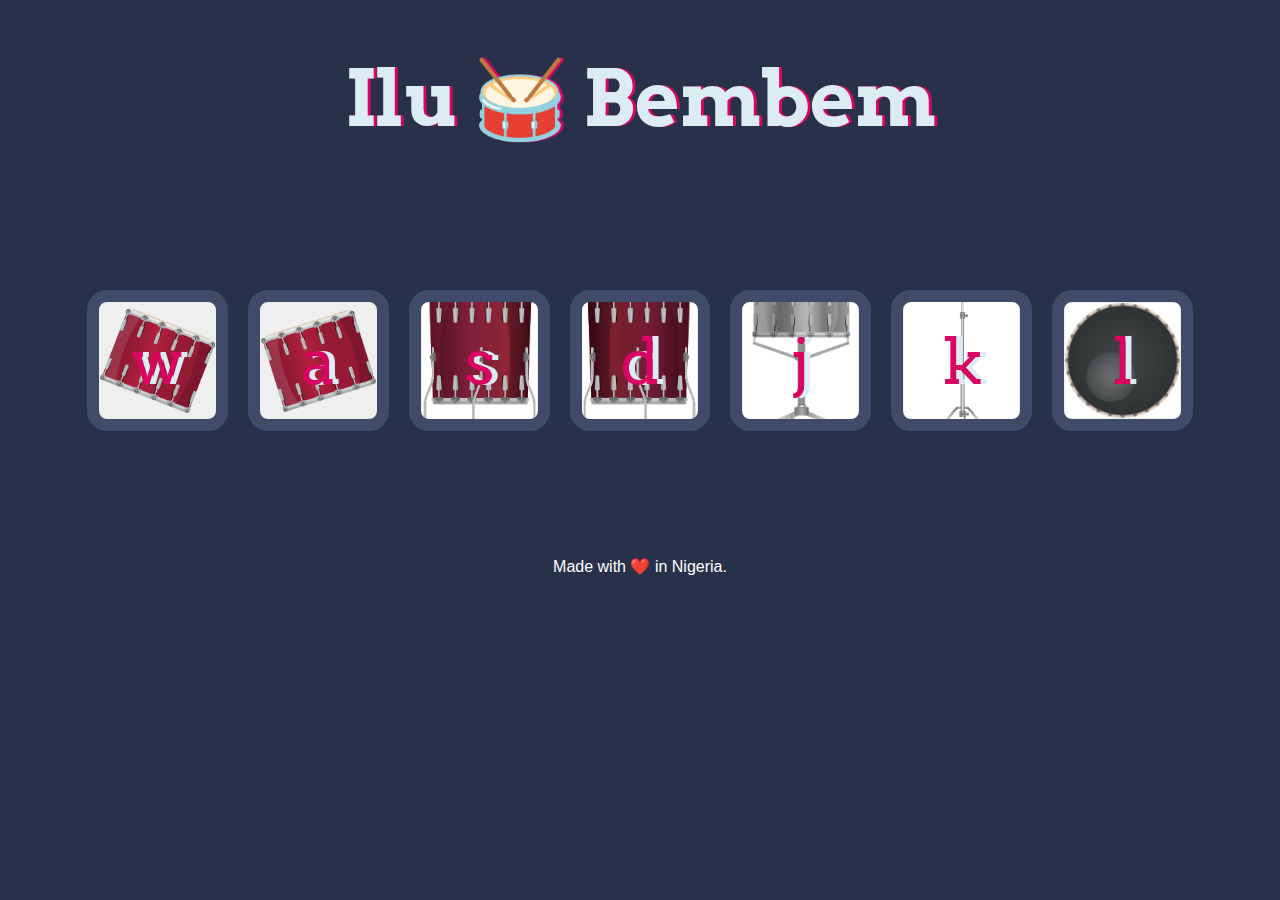
<file: index.html>
<!DOCTYPE html>
<html lang="en">
<head>
    <meta charset="UTF-8">
    <meta http-equiv="X-UA-Compatible" content="IE=edge">
    <meta name="viewport" content="width=device-width, initial-scale=1.0">
    <!-- google fonts cdn -->
    <link rel="preconnect" href="https://fonts.googleapis.com">
    <link rel="preconnect" href="https://fonts.gstatic.com" crossorigin>
    <link href="https://fonts.googleapis.com/css2?family=Arvo:wght@700&display=swap" rel="stylesheet">
    
    <link rel="stylesheet" href="styles.css">
    <title>Drum kit</title>
</head>
<body>
    
    <div class="container">
        <h1>Ilu 🥁 Bembem</h1>
        <div class="Drum-Kits">
            <button class="w kit">w</button>
            <button class="a kit">a</button>
            <button class="s kit">s</button>
            <button class="d kit">d</button>
            <button class="j kit">j</button>
            <button class="k kit">k</button>
            <button class="l kit">l</button>
        </div>

        <footer>
             Made with ❤️ in Nigeria.

        </footer>
    </div>
    <script src="index.js"></script>
</body>
</html>
</file>
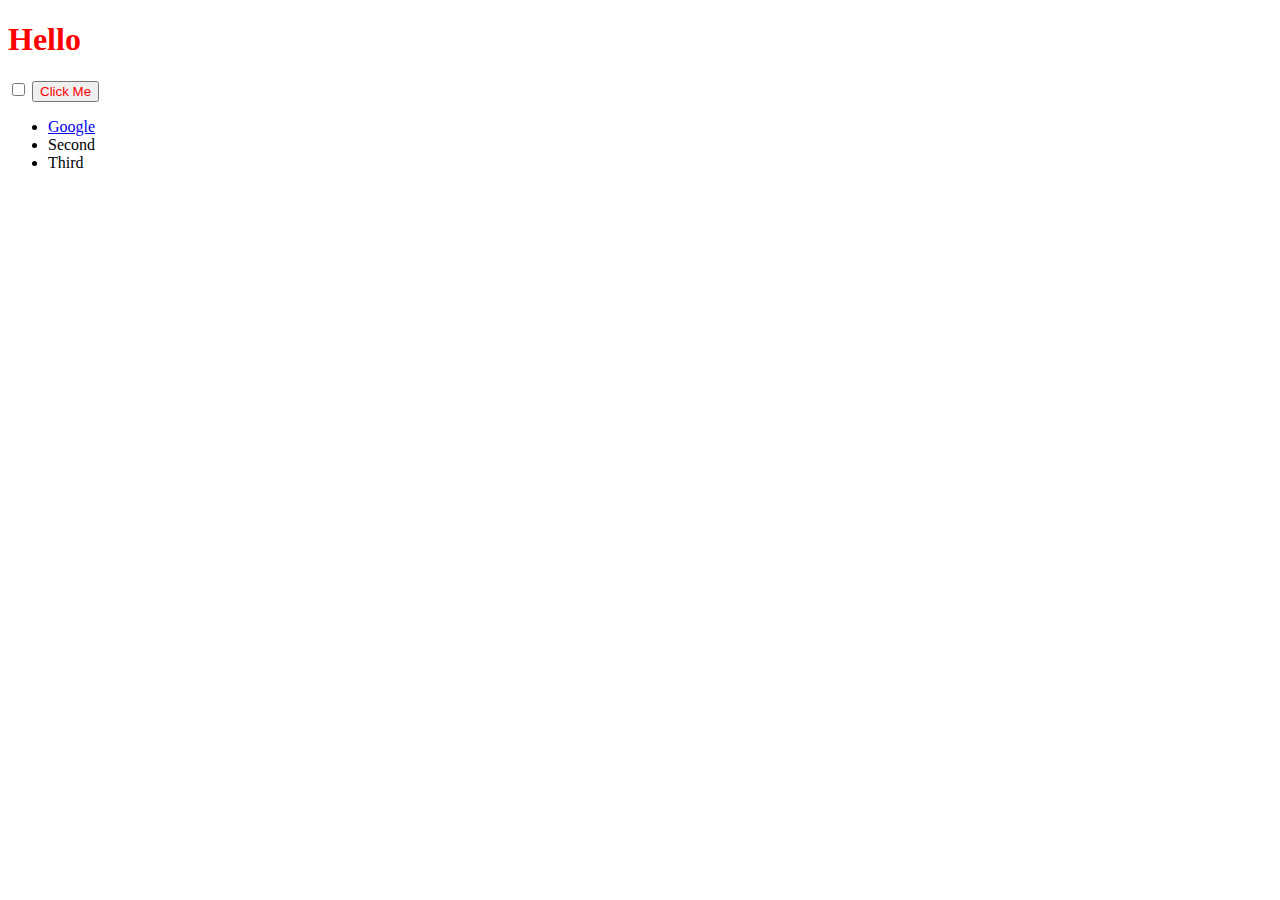
<file: DOM Challenge Starting Files/index.html>
<!DOCTYPE html>
<html lang="en" dir="ltr">
  <head>
    <meta charset="utf-8">
    <title>My Website</title>
    <link rel="stylesheet" href="styles.css">

  </head>
  <body>

    <h1>Hello</h1>

    <input type="checkbox">

    <button style=" color:red;" active>Click Me</button>

    <ul>
      <li class="list">
        <a href="https://www.google.com">Google</a>
      </li>
      <li class="list">Second</li>
      <li class="list">Third</li>
    </ul>

  </body>

</html>
</file>
<file: styles.css>
body{
  background-color: #283149;
    text-align: center;
}
.container{
    margin:0 auto;
}
h1{
    font-size: 6vmax;
    color: #DBEDF3;
    font-family: "Arvo", cursive;
    text-shadow: 3px 0 #DA0463;
}
.Drum-Kits{
    display: flex;
    justify-content: center;
    gap:20px;
    margin: 9rem auto 7rem;
}
.kit{
    flex-basis: 11vmax;
    height: 11vmax;
    border: 12px solid #404B69;
    border-radius: 20px;
    cursor: pointer;
    font-size: 5vmax;
    text-shadow: 6px 0 #DBEDF3;
    font-family: 'Arvo', cursive;
    background-repeat: no-repeat;
    background-position: center;
    background-size: 9vmax;
    color: #DA0463;
}

.pressed {
    box-shadow: 0 3px 4px 0 #DBEDF3;
    opacity: 0.5;
  }

.w{
    background-image: url(images/tom1.png);
}
.a{
    background-image: url(images/tom2.png); 
}
.s{
    background-image: url(images/tom3.png);
}
.d{
    background-image: url(images/tom4.png);
}
.j{
    background-image: url(images/snare.png);
}
.k{
    background-image: url(images/crash.png); 


}
.l{
    background-image: url(images/kick.png);
}
footer{
    color: white;
    font-family: sans-serif;
    margin: 3rem auto;
    line-height: 3;
}
</file>
<file: DOM Challenge Starting Files/styles.css>
h1 {
  color: red;
}
.huge{
  font-size:10rem;
  font-family: 'Segoe UI', Tahoma, Geneva, Verdana, sans-serif;
  letter-spacing: 2rem;
}
</file>
